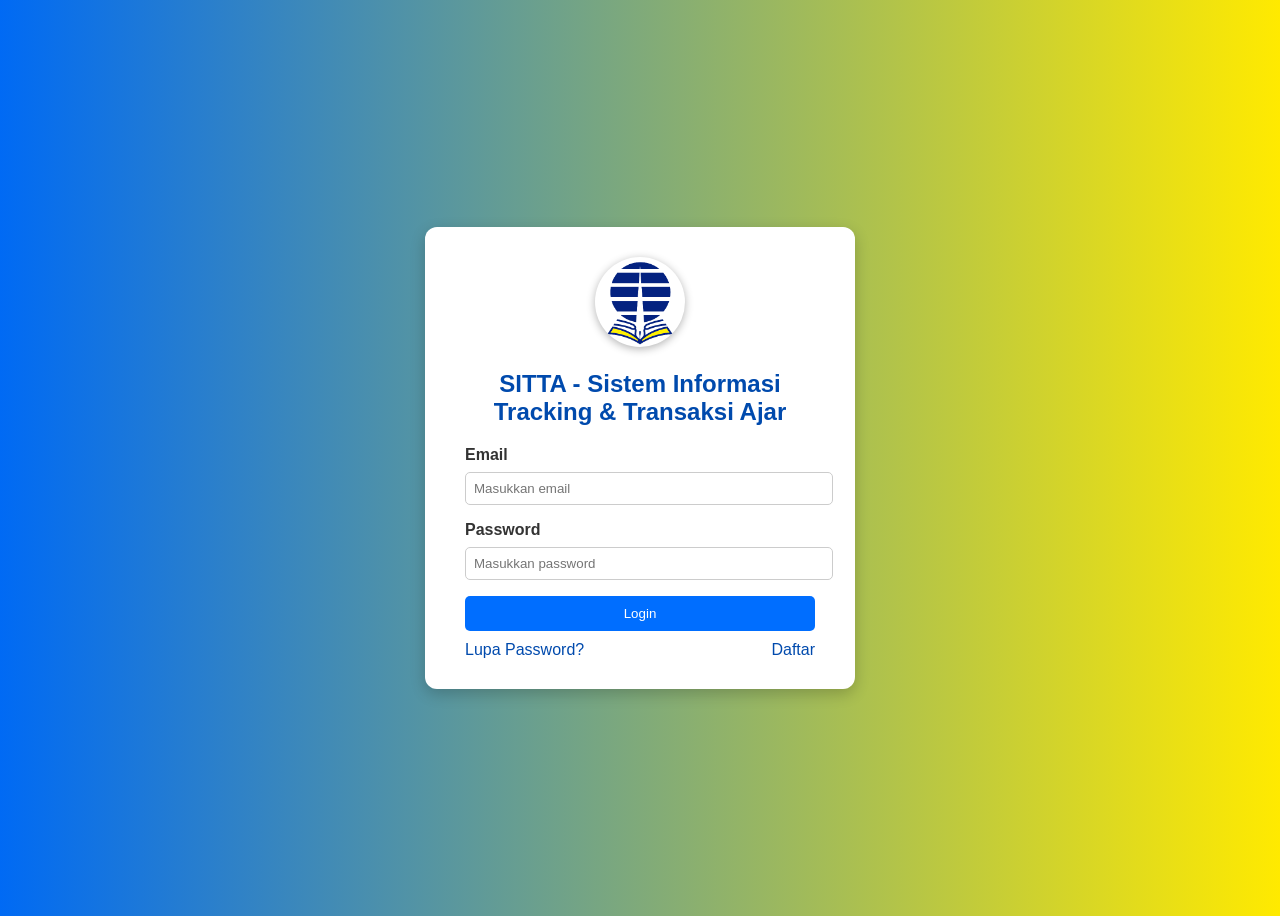
<file: index.html>
<!DOCTYPE html>
<html lang="id">
  <head>
    <meta name="author" content="Imam" />
    <meta charset="UTF-8" />
    <meta name="viewport" content="width=device-width, initial-scale=1.0" />
    <title>Login | SITTA</title>
    <link rel="stylesheet" href="css/style.css" />
  </head>

  <body class="login-body">
    <div class="login-container">
      <!-- Logo SITTA -->
      <div class="logo-wrapper">
        <img src="img/logo_ut.png" alt="Logo SITTA" class="logo-sitta-login" />
      </div>

      <h2>SITTA - Sistem Informasi Tracking & Transaksi Ajar</h2>

      <form id="loginForm">
        <label for="email">Email</label>
        <input type="email" id="email" placeholder="Masukkan email" required />

        <label for="password">Password</label>
        <input
          type="password"
          id="password"
          placeholder="Masukkan password"
          required />

        <button type="submit" class="btn-login">Login</button>

        <div class="login-options">
          <a href="#" id="forgotPassword">Lupa Password?</a>
          <a href="#" id="register">Daftar</a>
        </div>
      </form>
    </div>

    <!-- Modal Lupa Password -->
    <div id="modalForgot" class="modal">
      <div class="modal-content">
        <span class="close">&times;</span>
        <h3>Lupa Password</h3>
        <p>Silakan hubungi admin SITTA untuk reset password Anda.</p>
      </div>
    </div>

    <!-- Modal Daftar -->
    <div id="modalRegister" class="modal">
      <div class="modal-content">
        <span class="close">&times;</span>
        <h3>Daftar Akun Baru</h3>
        <p>Untuk saat ini, pendaftaran akun hanya dilakukan oleh admin.</p>
      </div>
    </div>

    <script src="js/data.js"></script>
    <script src="js/main.js"></script>
  </body>
</html>
</file>
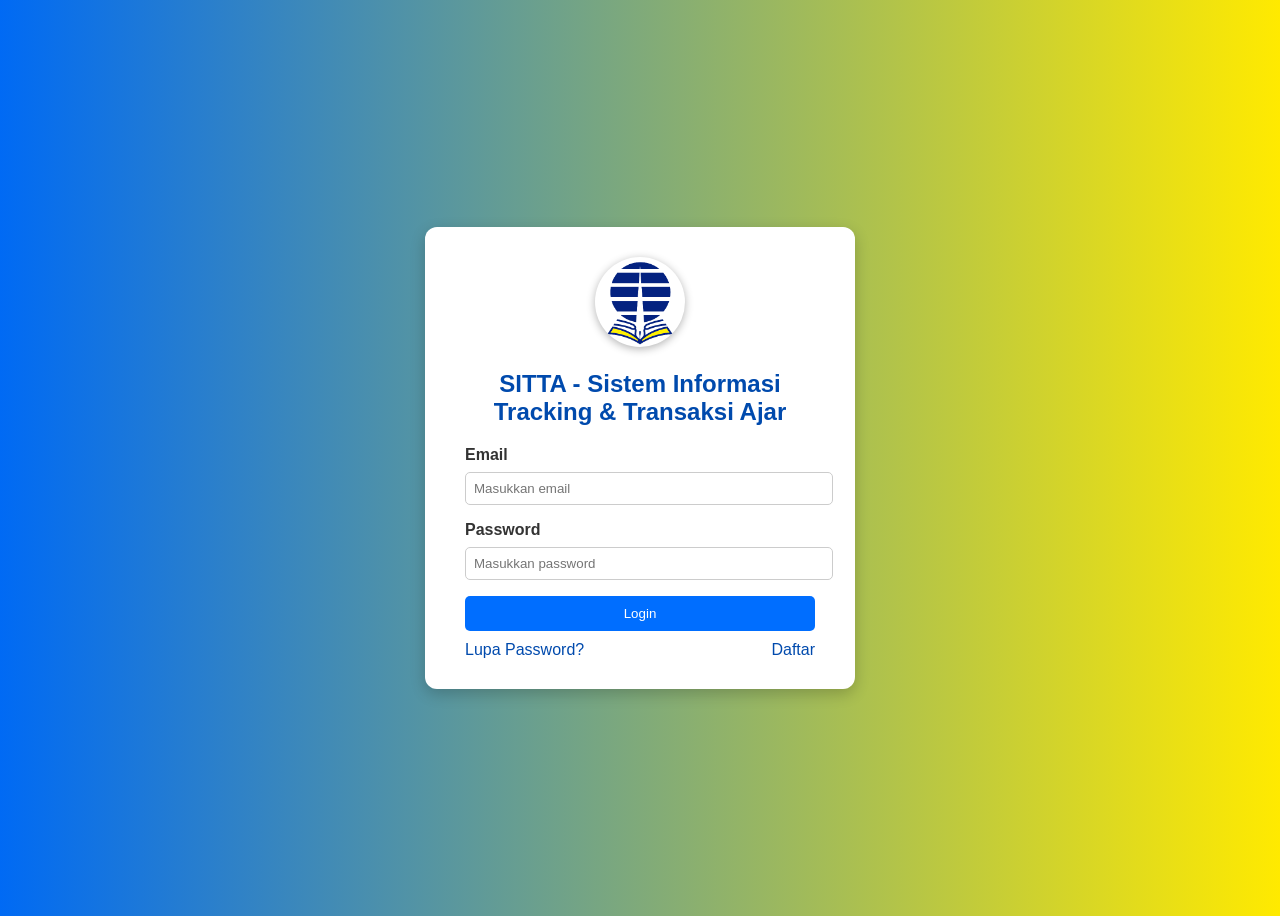
<file: dashboard.html>
<!DOCTYPE html>
<html lang="id">
  <head>
    <meta name="author" content="Imam" />
    <meta charset="UTF-8" />
    <meta name="viewport" content="width=device-width, initial-scale=1.0" />
    <title>Dashboard | SITTA</title>
    <link rel="stylesheet" href="css/style.css" />
    <link
      rel="stylesheet"
      href="https://cdnjs.cloudflare.com/ajax/libs/font-awesome/6.5.0/css/all.min.css" />
  </head>

  <body class="dashboard-body">
    <div class="dashboard-container">
      <header class="dashboard-header">
        <div class="header-left">
          <img src="img/logo_ut.png" alt="Logo SITTA" class="logo-sitta" />
          <h1 id="greeting">Selamat datang!</h1>
        </div>
        <button id="logoutBtn" class="btn-logout">Logout</button>
      </header>

      <main>
        <h2>Menu Utama</h2>

        <div class="menu-grid">
          <div class="menu-card" onclick="navigateTo('stok.html')">
            <i class="fas fa-book"></i> <br />
            <span>Informasi Bahan Ajar</span>
          </div>

          <div class="menu-card" onclick="navigateTo('tracking.html')">
            <i class="fas fa-truck"></i> <br />
            <span>Tracking Pengiriman</span>
          </div>

          <div class="menu-card" onclick="alert('Laporan belum tersedia')">
            <i class="fas fa-chart-line"></i> <br />
            <span>Laporan</span>
          </div>

          <div class="menu-card" onclick="alert('Histori belum tersedia')">
            <i class="fa-clock-rotate-left fas"></i> <br />
            <span>Histori Transaksi</span>
          </div>
        </div>
      </main>
    </div>

    <script src="js/data.js"></script>
    <script src="js/main.js"></script>
  </body>
</html>
</file>
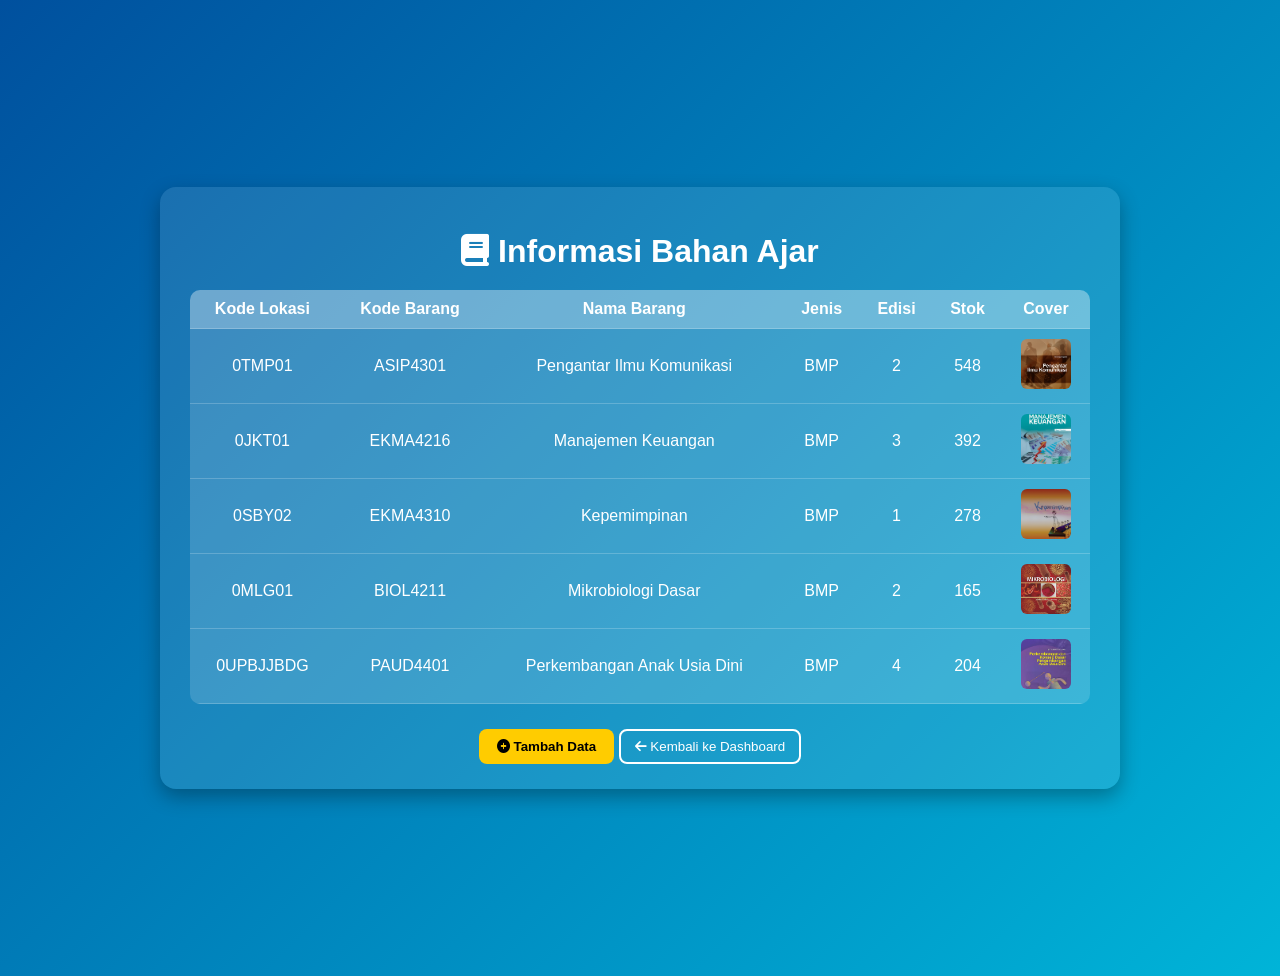
<file: stok.html>
<!DOCTYPE html>
<html lang="id">
  <head>
    <meta name="author" content="Imam" />
    <meta charset="UTF-8" />
    <meta name="viewport" content="width=device-width, initial-scale=1.0" />
    <title>Informasi Bahan Ajar | SITTA</title>
    <link rel="stylesheet" href="css/style.css" />
    <link
      rel="stylesheet"
      href="https://cdnjs.cloudflare.com/ajax/libs/font-awesome/6.5.0/css/all.min.css" />
  </head>
  <body class="stok-body">
    <div class="stok-container">
      <h1><i class="fas fa-book"></i> Informasi Bahan Ajar</h1>

      <table id="tabelStok">
        <thead>
          <tr>
            <th>Kode Lokasi</th>
            <th>Kode Barang</th>
            <th>Nama Barang</th>
            <th>Jenis</th>
            <th>Edisi</th>
            <th>Stok</th>
            <th>Cover</th>
          </tr>
        </thead>
        <tbody id="tabelBody"></tbody>
      </table>

      <button class="add-btn" onclick="openModal()">
        <i class="fas fa-plus-circle"></i> Tambah Data
      </button>

      <button class="back-btn" onclick="window.location.href='dashboard.html'">
        <i class="fa-arrow-left fas"></i> Kembali ke Dashboard
      </button>
    </div>

    <!-- 🟦 Modal Tambah Data -->
    <div id="modalForm" class="modal">
      <div class="modal-content">
        <span class="closeModalForm" onclick="closeModal()">&times;</span>
        <h2>Tambah Data Bahan Ajar</h2>
        <form id="formTambah" onsubmit="simpanData(event)">
          <input
            type="text"
            id="kodeLokasi"
            placeholder="Kode Lokasi"
            required />
          <input
            type="text"
            id="kodeBarang"
            placeholder="Kode Barang"
            required />
          <input
            type="text"
            id="namaBarang"
            placeholder="Nama Barang"
            required />
          <input
            type="text"
            id="jenisBarang"
            placeholder="Jenis Barang"
            required />
          <input type="text" id="edisi" placeholder="Edisi" required />
          <input
            type="number"
            id="stok"
            placeholder="Jumlah Stok"
            min="0"
            required />
          <button type="submit" class="save-btn">Simpan</button>
        </form>
      </div>
    </div>

    <script src="js/data.js"></script>
    <script src="js/main.js"></script>
  </body>
</html>
</file>
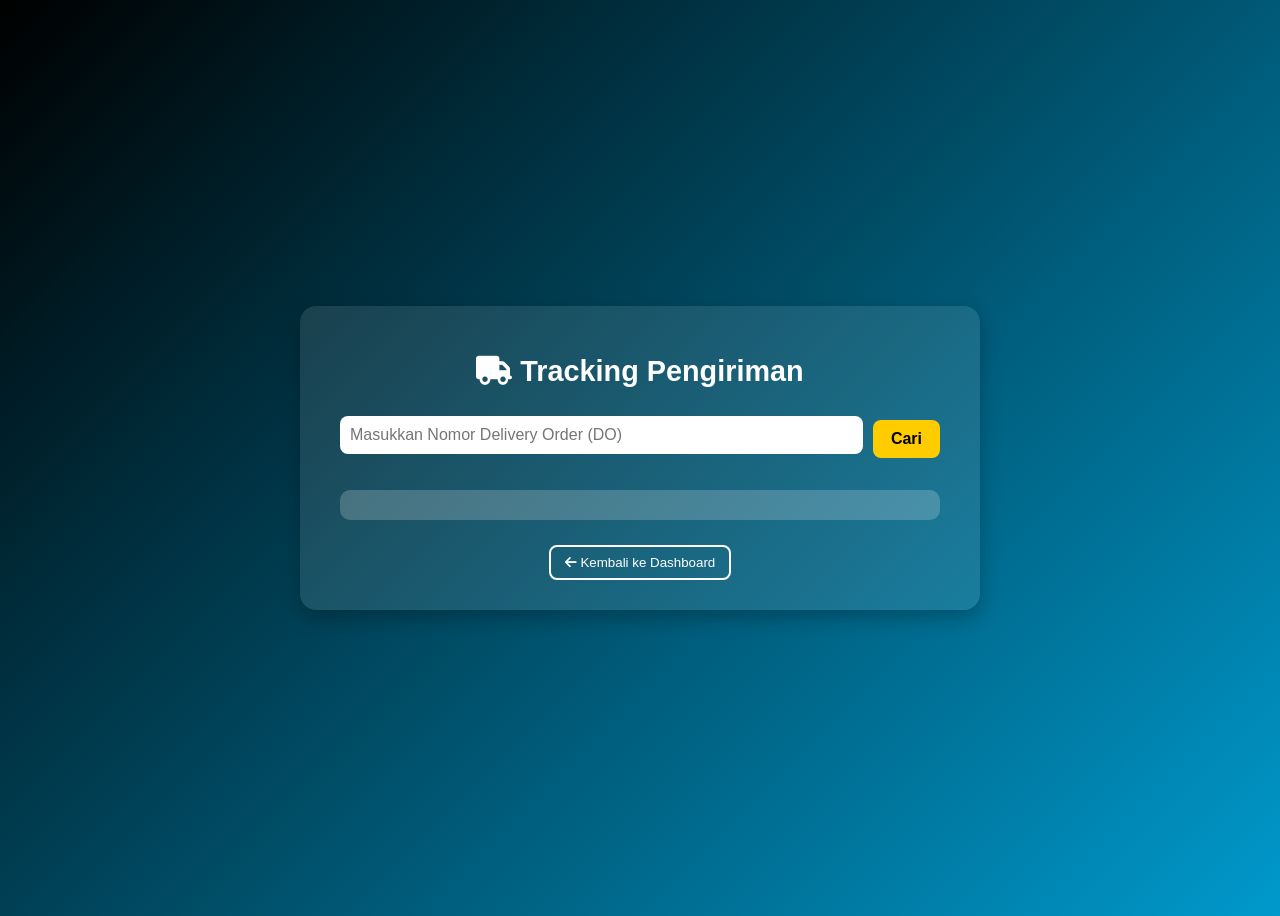
<file: tracking.html>
<!DOCTYPE html>
<html lang="id">
  <head>
    <meta name="author" content="Imam" />
    <meta charset="UTF-8" />
    <meta name="viewport" content="width=device-width, initial-scale=1.0" />
    <title>Tracking Pengiriman | SITTA</title>
    <link rel="stylesheet" href="css/style.css" />
    <link
      rel="stylesheet"
      href="https://cdnjs.cloudflare.com/ajax/libs/font-awesome/6.5.0/css/all.min.css" />
  </head>
  <body class="tracking-body">
    <div class="tracking-container">
      <h1><i class="fas fa-truck"></i> Tracking Pengiriman</h1>

      <div class="tracking-form">
        <input
          type="text"
          id="inputDO"
          placeholder="Masukkan Nomor Delivery Order (DO)" />
        <button onclick="cariDO()">Cari</button>
      </div>

      <div id="trackingResult" class="tracking-result"></div>

      <button class="back-btn" onclick="window.location.href='dashboard.html'">
        <i class="fa-arrow-left fas"></i> Kembali ke Dashboard
      </button>
    </div>

    <script src="js/data.js"></script>
    <script src="js/main.js"></script>
  </body>
</html>
</file>
<file: css/style.css>
body {
  font-family: "Segoe UI", sans-serif;
  background: linear-gradient(to right, #006af4, #ffea00);
  height: 100vh;
  display: flex;
  align-items: center;
  justify-content: center;
}

.login-container {
  background: rgb(255, 255, 255);
  padding: 30px 40px;
  border-radius: 12px;
  width: 350px;
  box-shadow: 0 5px 15px rgba(0, 0, 0, 0.2);
}

.logo-wrapper {
  text-align: center;
  margin-bottom: 15px;
}

.logo-sitta-login {
  width: 90px;
  height: auto;
  border-radius: 50%;
  box-shadow: 0 2px 8px rgba(0, 0, 0, 0.3);
}

h2 {
  text-align: center;
  margin-bottom: 20px;
  color: #004aad;
}

label {
  font-weight: bold;
  color: #333;
}

input {
  width: 100%;
  padding: 8px;
  margin: 8px 0 16px;
  border: 1px solid #ccc;
  border-radius: 5px;
}

.btn-login {
  width: 100%;
  padding: 10px;
  background-color: #006eff;
  color: white;
  border: none;
  border-radius: 5px;
  cursor: pointer;
}

.btn-login:hover {
  background-color: #00337a;
}

.login-options {
  display: flex;
  justify-content: space-between;
  margin-top: 10px;
}

.login-options a {
  color: #004aad;
  text-decoration: none;
}

.login-options a:hover {
  text-decoration: underline;
}

/* Modal styling */
.modal {
  display: none;
  position: fixed;
  z-index: 1;
  left: 0;
  top: 0;
  width: 100%;
  height: 100%;
  background-color: rgba(0, 0, 0, 0.5);
}

.modal-content {
  background-color: white;
  margin: 15% auto;
  padding: 20px;
  width: 300px;
  border-radius: 8px;
  position: relative;
}

.close {
  position: absolute;
  top: 5px;
  right: 10px;
  cursor: pointer;
  font-size: 18px;
  color: #bcbcbc;
}

.close:hover {
  color: #000;
}

/* ===== DASHBOARD ===== */
.dashboard-body {
  background: linear-gradient(-45deg, #0270ff, #313030, #0091fffa, #424242);
  background-size: 400% 400%;
  animation: gradientMove 10s ease infinite;
  color: white;
  min-height: 100vh;
  margin: 0;
  font-family: "Segoe UI", sans-serif;
  overflow: hidden;
  position: relative;
}

@keyframes gradientMove {
  0% {
    background-position: 0% 50%;
  }
  50% {
    background-position: 100% 50%;
  }
  100% {
    background-position: 0% 50%;
  }
}

.dashboard-container {
  position: relative;
  z-index: 1;
  padding: 40px;
}

header {
  display: flex;
  justify-content: space-between;
  align-items: center;
}

.header-left {
  display: flex;
  align-items: center;
  gap: 15px;
}

.logo-sitta {
  width: 60px;
  height: auto;
  border-radius: 50%;
  box-shadow: 0 2px 6px rgba(0, 0, 0, 0.2);
}

#greeting {
  font-size: 24px;
  font-weight: 600;
}

.btn-logout {
  background-color: #f44336;
  border: none;
  padding: 8px 16px;
  color: white;
  border-radius: 5px;
  cursor: pointer;
  margin-left: 12px;
}

.btn-logout:hover {
  background-color: #c62828;
}

main {
  margin-top: 40px;
}

.menu-grid {
  display: grid;
  grid-template-columns: repeat(auto-fit, minmax(260px, 1fr));
  gap: 20px;
  margin-top: 30px;
  text-align: center;
}

.menu-card {
  background: rgba(255, 255, 255, 0.15);
  border-radius: 16px;
  padding: 25px 10px;
  color: #fff;
  font-weight: 500;
  cursor: pointer;
  transition: transform 0.25s ease, box-shadow 0.25s ease, background 0.3s ease;
}

.menu-card:hover {
  transform: translateY(-6px) scale(1.05);
  background: rgba(255, 255, 255, 0.25);
  box-shadow: 0 10px 25px rgba(0, 0, 0, 0.25);
}

.menu-card i {
  font-size: 42px;
  margin-bottom: 10px;
  color: #ffcc00;
  transition: transform 0.3s ease, color 0.3s ease;
}

.menu-card:hover i {
  transform: rotate(-5deg) scale(1.1);
  color: #ffd633;
}

.menu-card span {
  display: block;
  margin-top: 5px;
  font-size: 16px;
  color: #fff;
}

/* ===== TRACKIING ===== */
.tracking-body {
  background: linear-gradient(135deg, #000000, #0099cc);
  color: #fff;
  font-family: "Poppins", sans-serif;
  min-height: 100vh;
  display: flex;
  align-items: center;
  justify-content: center;
}

.tracking-container {
  background: rgba(255, 255, 255, 0.1);
  padding: 30px 40px;
  border-radius: 16px;
  width: 90%;
  max-width: 600px;
  text-align: center;
  box-shadow: 0 8px 20px rgba(0, 0, 0, 0.25);
}

.tracking-container h1 {
  font-size: 1.8rem;
  margin-bottom: 20px;
}

.tracking-form {
  display: flex;
  gap: 10px;
  justify-content: center;
  align-items: center;
  margin-bottom: 20px;
}

.tracking-form input {
  flex: 1;
  padding: 10px;
  border-radius: 8px;
  border: none;
  font-size: 1rem;
}

.tracking-form button {
  background: #ffcc00;
  border: none;
  color: #000;
  font-weight: bold;
  padding: 10px 18px;
  font-size: 1rem;
  border-radius: 8px;
  cursor: pointer;
  transition: background 0.3s ease;
}

.tracking-form button:hover {
  background: #ffd633;
}

.tracking-result {
  text-align: left;
  margin-top: 20px;
  background: rgba(255, 255, 255, 0.2);
  padding: 15px;
  border-radius: 10px;
}

.perjalanan-item {
  border-left: 3px solid #ffcc00;
  padding-left: 10px;
  margin-bottom: 10px;
  animation: slideIn 0.5s ease;
}

@keyframes slideIn {
  from {
    opacity: 0;
    transform: translateX(-10px);
  }
  to {
    opacity: 1;
    transform: translateX(0);
  }
}

.back-btn {
  margin-top: 25px;
  background: none;
  border: 2px solid #fff;
  color: #fff;
  padding: 8px 14px;
  border-radius: 8px;
  cursor: pointer;
  transition: all 0.3s ease;
}

.back-btn:hover {
  background: #fff;
  color: #0077b6;
}

/* ===== STOCK ===== */
.stok-body {
  background: linear-gradient(135deg, #00509e, #00b4d8);
  color: #fff;
  font-family: "Poppins", sans-serif;
  min-height: 100vh;
  display: flex;
  align-items: center;
  justify-content: center;
  padding: 30px 10px;
}

.stok-container {
  background: rgba(255, 255, 255, 0.1);
  padding: 25px 30px;
  border-radius: 16px;
  width: 95%;
  max-width: 900px;
  text-align: center;
  box-shadow: 0 8px 20px rgba(0, 0, 0, 0.3);
}

.stok-container h1 {
  margin-bottom: 20px;
}

#tabelStok {
  width: 100%;
  border-collapse: collapse;
  background: rgba(255, 255, 255, 0.15);
  border-radius: 10px;
  overflow: hidden;
}

#tabelStok th,
#tabelStok td {
  padding: 10px;
  border-bottom: 1px solid rgba(255, 255, 255, 0.2);
}

#tabelStok th {
  background: rgba(255, 255, 255, 0.25);
  font-weight: bold;
  color: #fff;
}

#tabelStok td {
  color: #fff;
}

#tabelStok img {
  width: 50px;
  height: 50px;
  border-radius: 6px;
  object-fit: cover;
}

.add-btn {
  margin-top: 20px;
  background: #ffcc00;
  border: none;
  padding: 10px 18px;
  border-radius: 8px;
  font-weight: bold;
  cursor: pointer;
  transition: background 0.3s ease, transform 0.2s;
}

.add-btn:hover {
  background: #ffd633;
  transform: scale(1.05);
}

/* === MODAL FORM === */
.modal {
  display: none;
  position: fixed;
  z-index: 100;
  left: 0;
  top: 0;
  width: 100%;
  height: 100%;
  background: rgba(0, 0, 0, 0.55);
  justify-content: center;
  align-items: center;
  animation: fadeIn 0.3s ease;
}

.modal-content {
  background: #fff;
  color: #000;
  padding: 25px 30px;
  border-radius: 16px;
  width: 90%;
  max-width: 450px;
  box-shadow: 0 10px 25px rgba(0, 0, 0, 0.25);
  animation: zoomIn 0.3s ease;
  position: relative;
}

.modal-content h2 {
  text-align: center;
  margin-bottom: 15px;
}

.modal-content input {
  width: 100%;
  padding: 10px 12px;
  margin: 8px 0;
  border-radius: 8px;
  border: 1px solid #ccc;
  font-size: 1rem;
}

.save-btn {
  width: 100%;
  padding: 10px;
  background: #0077b6;
  color: #fff;
  border: none;
  border-radius: 8px;
  font-weight: bold;
  cursor: pointer;
  margin-top: 10px;
  transition: background 0.3s ease;
}

.save-btn:hover {
  background: #0096c7;
}

.closeModalForm {
  position: absolute;
  top: 10px;
  right: 15px;
  font-size: 24px;
  color: #555;
  cursor: pointer;
  transition: color 0.3s;
}

.closeModalForm:hover {
  color: #000;
}

@keyframes fadeIn {
  from {
    opacity: 0;
  }
  to {
    opacity: 1;
  }
}

@keyframes zoomIn {
  from {
    transform: scale(0.85);
    opacity: 0;
  }
  to {
    transform: scale(1);
    opacity: 1;
  }
}

/* ===== FOOTER ===== */
footer {
  position: fixed;
  bottom: 0;
  left: 0;
  width: 100%;
  text-align: center;
  padding: 10px 0;
  background: transparent; /* bisa diganti warna lain kalau mau */
  color: white;
  font-family: "Segoe UI", sans-serif;
  font-size: 14px;
  z-index: 999;
}

footer p {
  margin: 0;
}

footer a {
  color: white;
  text-decoration: none;
}

footer a:hover {
  text-decoration: underline;
}
</file>
